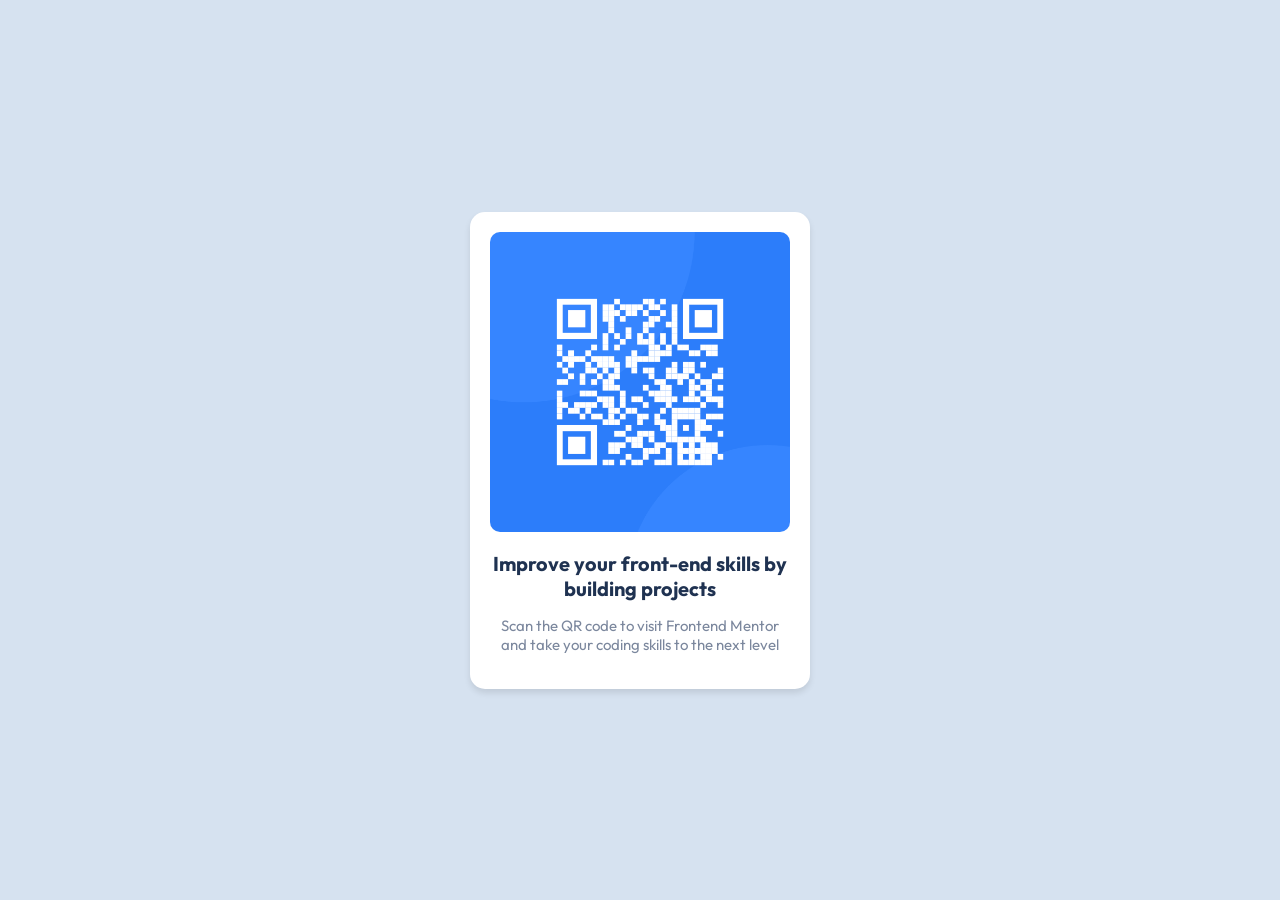
<file: index.html>
<!DOCTYPE html>
<html lang="en">
  <head>
    <meta charset="UTF-8" />
    <meta name="viewport" content="width=device-width, initial-scale=1.0" />
    <title>QR Code Component</title>
    <link rel="stylesheet" href="style.css" />
    <link
      href="https://fonts.googleapis.com/css2?family=Outfit:wght@400;700&display=swap"
      rel="stylesheet"
    />
  </head>
  <body>
    <main class="qr-card">
      <img src="images/image-qr-code.png" alt="QR Code" class="qr-img" />
      <h1>Improve your front-end skills by building projects</h1>
      <p>
        Scan the QR code to visit Frontend Mentor and take your coding skills to
        the next level
      </p>
    </main>
  </body>
</html>
</file>
<file: style.css>
body {
  background-color: hsl(212, 45%, 89%);
  font-family: "Outfit", sans-serif;
  display: flex;
  justify-content: center;
  align-items: center;
  height: 100vh;
  margin: 0;
}

.qr-card {
  background: white;
  border-radius: 15px;
  padding: 20px;
  text-align: center;
  width: 300px;
  box-shadow: 0 4px 6px rgba(0, 0, 0, 0.1);
}

.qr-img {
  width: 100%;
  border-radius: 10px;
}

h1 {
  font-size: 1.25rem;
  color: hsl(218, 44%, 22%);
  margin: 15px 0 10px;
}

p {
  font-size: 15px;
  color: hsl(220, 15%, 55%);
}
</file>
